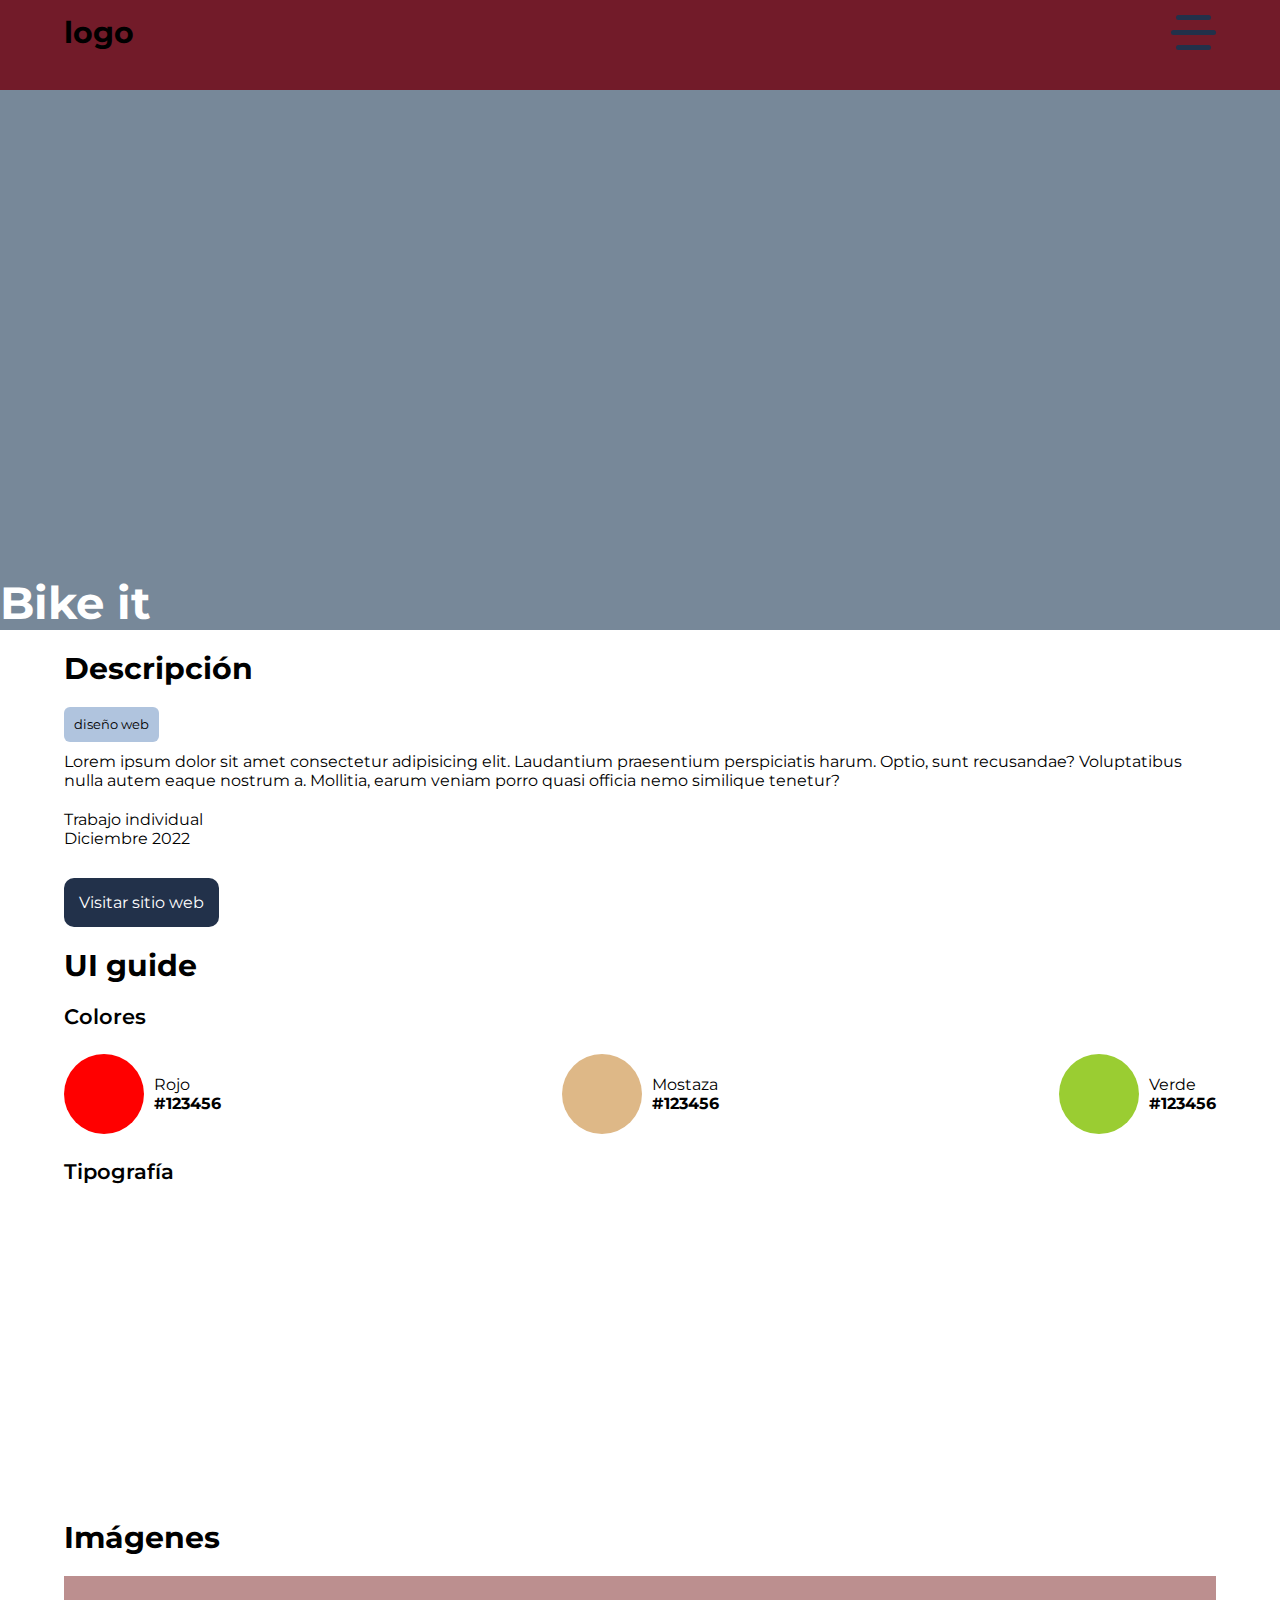
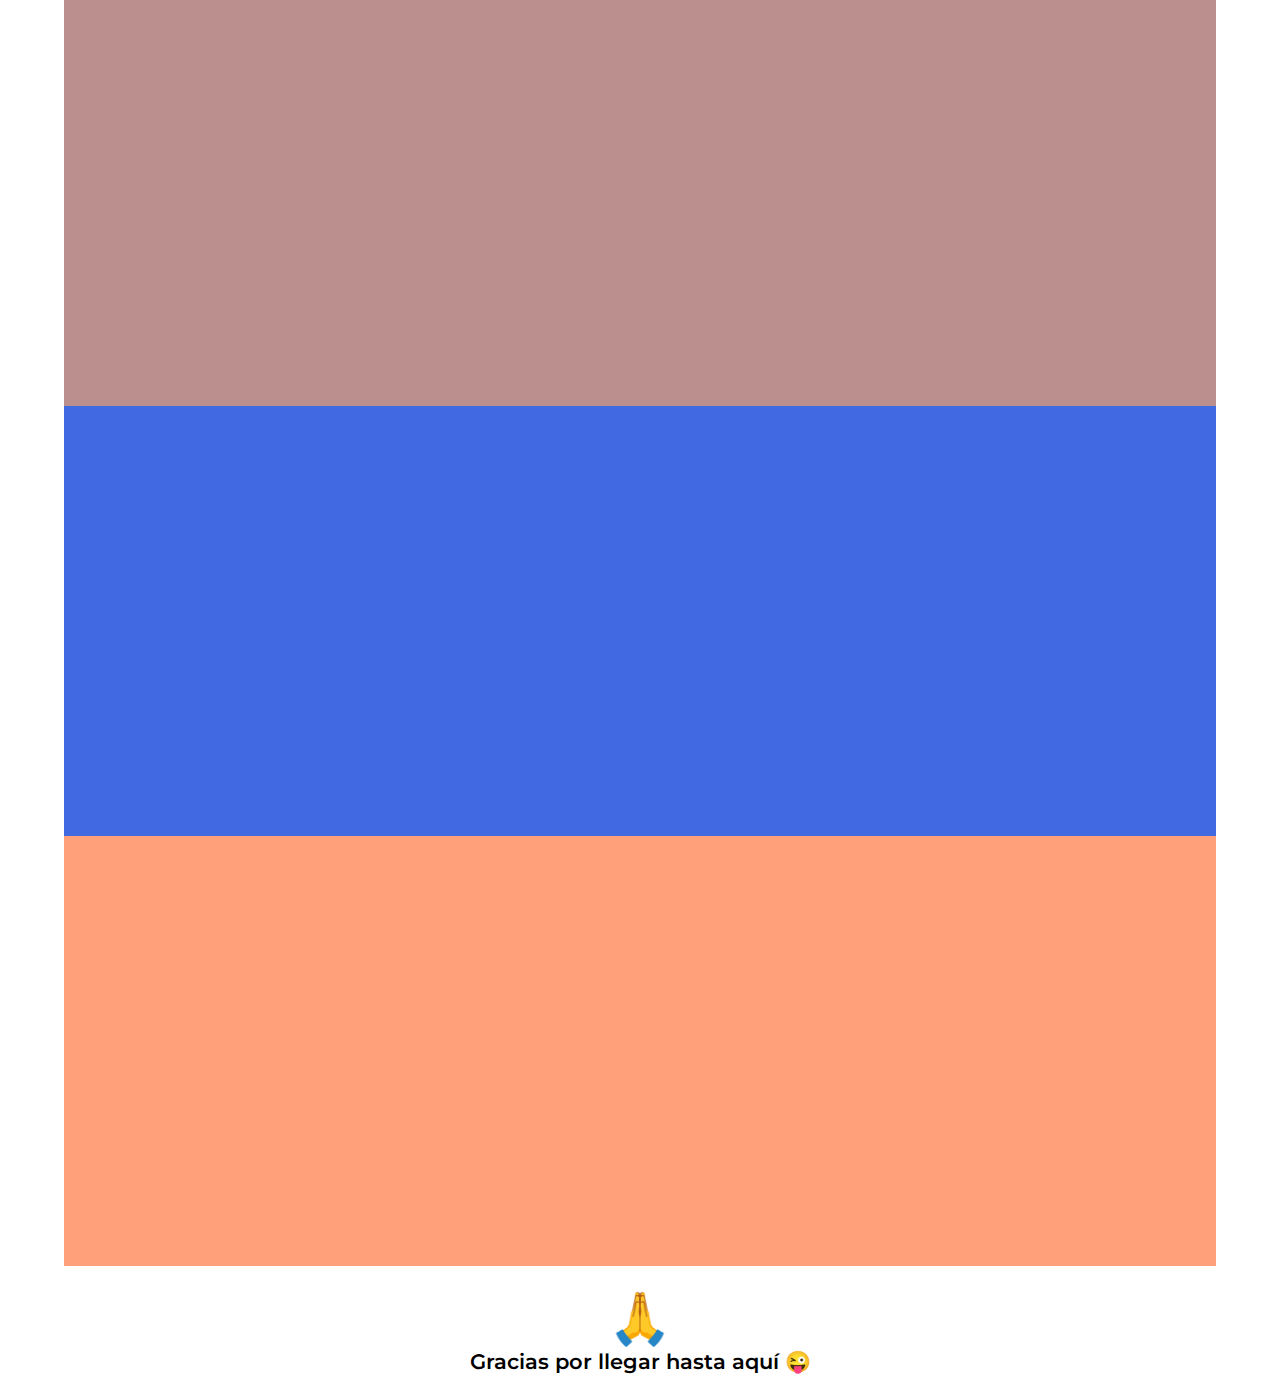
<file: ampliacion.html>
<!DOCTYPE html>
<html lang="en">
<head>
    <meta charset="UTF-8">
    <meta http-equiv="X-UA-Compatible" content="IE=edge">
    <meta name="viewport" content="width=device-width, initial-scale=1.0">
    <title>Ampliación</title>
    <link rel="stylesheet" href="style.css">
    <link rel="preconnect" href="https://fonts.googleapis.com">
    <link rel="preconnect" href="https://fonts.gstatic.com" crossorigin>
    <link href="https://fonts.googleapis.com/css2?family=Montserrat:wght@300;400;500;600;700;900&display=swap" rel="stylesheet">
</head>
<body>
    <header>
        <div id="nav">
            <div class="container">
                <h3>logo</h3>
                <div class="nav-toggle">
                    <span></span>
                    <span></span>
                    <span></span>
                </div> 
            </div>
        </div>
        <div class="menu">
            <a>inicio</a>
            <a>¿quién soy?</a>
            <a>trabajos</a>
            <a>contacto</a>
        </div>
    </header>
    <section class="ampliacion">
        <div class="ampliacion-img">
            <h2>Bike it</h2>
        </div>
        <div class="container">
            <div class="description">
                <h3>Descripción</h3>
                <div class="categorias">
                    <a href="#">diseño web</a>
                </div>
                <p>Lorem ipsum dolor sit amet consectetur adipisicing elit. Laudantium praesentium perspiciatis harum. Optio, sunt recusandae? Voluptatibus nulla autem eaque nostrum a. Mollitia, earum veniam porro quasi officia nemo similique tenetur?</p>
                <div class="description-extra">
                    <p>Trabajo individual</p>
                    <p>Diciembre 2022</p>
                </div>
                
                
                <a class="enlace" href="#">Visitar sitio web</a>
            </div>
            <div class="uiguide">
                <h3>UI guide</h3>
                <h4>Colores</h4>
                <div class="colores">
                    <div class="color-individual">
                        <div class="circulo primero"></div>
                        <p>Rojo <br> <span>#123456</span></p>
                    </div>
                    <div class="color-individual">
                        <div class="circulo segundo"></div>
                        <p>Mostaza <br> <span>#123456</span></p>
                    </div>
                    <div class="color-individual">
                        <div class="circulo tercero"></div>
                        <p>Verde <br> <span>#123456</span></p>
                    </div>
                </div>
                <h4>Tipografía</h4>
                <div class="tipografia-div"></div>
            </div>
            <div class="imagenes-ampliacion">
                <h3>Imágenes</h3>
                <div class="img1"></div>
                <div class="img2"></div>
                <div class="img3"></div>
            </div>
            <div class="agradecimiento">
                <span>&#128591;</span>
                <h4>Gracias por llegar hasta aquí &#128540</h4>
            </div>
        </div>

        
        
        
    </section>
</body>
</html>
</file>
<file: style.css>
/* ------- ESTILOS GENERALES -------- */

* {
    font-family: 'Montserrat', sans-serif;
    text-decoration: none;
    margin: 0;
    padding: 0;
}

h1 {
    font-size: 3.3em;
    font-weight: 900;
    line-height: 1.2;
}

h2 {
    width: 90%;
    margin: 0 auto;
    font-size: 2.8em;
}

h3 {
    font-size: 1.9em;
}
h4 {
    font-size: 1.3em;
    font-weight: 600;
}


/* ------- MENU HAMBURGUESA -------- */

#nav {
    height: 10vh;
    background: #721B29;
}

#nav .container {
    padding: 10px 0;
    display: flex;
    justify-content: space-between;
    align-items: center;
}
.menu {
    display: none;
    background-color: #721B29;
    height: 100vh;
    width: 100%;
    transform: translateX(150%);
    transition: transform 0.5s ease-in;
}

.active {
    display: flex;
    flex-direction: column;
    justify-content: space-evenly;
    align-items: center;
    transform: translateX(0%);
    color: white;
    z-index: 100;
}

.menu a {
    font-size: 1.6em;
    cursor: pointer;
    font-weight: 600;
}

.menu a:hover {
    color: #414865;
}

.nav-toggle {
    display: flex;
    flex-direction: column;
    align-items: center;
    cursor: pointer;
}

.nav-toggle span {
    display: block;
    width: 35px;
    background: #22314A;
    height: 5px;
    border-radius: 10px;
    margin: 5px 0;
    transform-origin: left;
    transition: opacity 0.2s, transform 0.2s cubic-bezier(0.68, -0.6, 0.32, 1.6);
}

.nav-toggle span:nth-child(2){
    width: 45px;
}

.cruz span:nth-of-type(2){
    opacity: 0;
}

.cruz span:nth-of-type(1){
    transform: rotatez(45deg);
}

.cruz span:nth-of-type(3){
    transform: rotatez(-45deg);
}

/* ------- HEADER -------- */

.header-info {
    text-align: left;
    height: 90vh;
    background-image: url('https://i.postimg.cc/28BZF4Pg/prueba2.png');
    background-position: center;
}

.container {
    width: 90%;
    margin: 0 auto;
}

.header-info p {
    margin: 1.3em 0;
}

.header-info a {
    display: inline-block;
    padding: 15px 20px;
    border-radius: 30px;
    color: white;
    background: black;
    align-items: center;
    cursor: pointer;
}

.header-info ion-icon {
    margin-left: 10px;
    font-size: 1.2em;
}



/* ------- SECTION ONE -------- */

#quiensoy {
    background: grey;
    margin-top: 40px;
}

.quiensoy--img {
    background-image: linear-gradient(45deg, black, transparent), url('https://i.postimg.cc/vBcN0q7W/yo.jpg');
    height: 60vh;
    background-size: cover;
    position: relative;
}

.quiensoy--img h2 {
    color: white;
    position: absolute;
    bottom: 0;
    left: 0;
}

.btn-dropdown {
    background: lightsteelblue;
    display: flex;
    align-items: center;
    justify-content: space-between;
    margin: 30px 0;
}

.btn-dropdown-content {
    margin: 20px 0;
}
.btn-dropdown-titles {
    display: flex;
    align-items: center;
}


.btn-dropdown-content-head {
    display: flex;
    justify-content: space-between;
    margin-bottom: 10px;
}


.btn-dropdown-content-bar, .porcentaje {
    height: 10px;
    border-radius: 0.25rem;
    background-color: #22314A;
}

.porcentaje {
    display: block;
    background-color: #721B29;
}

.html {
    width: 60%;
}

.css {
    width: 90%;
}



.html {
    width: 60%;
}

.css {
    width: 90%;
}


/* ------- AMPLIACIÓN -------- */


.ampliacion h3 {
    margin: 20px 0;
}

.ampliacion h4 {
    margin: 15px 0;
}


.ampliacion-img {
    background-color: lightslategray;
    height: 60vh;
    position: relative;
}

.ampliacion-img h2 {
    color: white;
    position: absolute;
    bottom: 0;
    left: 0;
}

.description-extra {
    margin: 20px 0;
}

.categorias {
    margin-bottom: 10px;
}

.categorias a {
    display: inline-block;
    background-color: lightsteelblue;
    border-radius: 6px;
    padding: 10px;
    font-size: 0.8em;
    color: black;
}

.enlace  {
    display: inline-block;
    background-color: #22314A;
    border-radius: 10px;
    padding: 15px;
    font-size: 1em;
    color: white;
    margin-top: 10px;
}
.colores {
    display: flex;
    flex-wrap: wrap;
    justify-content: space-between;
}

.color-individual {
    display: flex;
    align-items: center;
    margin: 10px 0;
}

.color-individual p {
    margin-left: 10px;
}

.color-individual span {
    font-weight: bold;
}

.circulo{
    width: 80px;
    height: 80px;
    border-radius: 50%;
}

.circulo.primero {
    background-color: red;
}
.circulo.segundo {
    background-color: burlywood;
}
.circulo.tercero {
    background-color: yellowgreen;
}

.tipografia-div {
    background: url('https://i.postimg.cc/05F6ct5F/tipomobile.jpg');
    height: 300px;
    background-size: contain;
    background-repeat: no-repeat;
}

.imagenes-ampliacion div{
    height: 280px;
}

.imagenes-ampliacion .img1 {
    background-color: rosybrown;
}
.imagenes-ampliacion .img2 {
    background-color: royalblue;
}
.imagenes-ampliacion .img3 {
    background-color: lightsalmon;
}

.agradecimiento {
    margin: 20px 0;
    text-align: center;
}

.agradecimiento span {
    font-size: 3.2em;
}

.agradecimiento h4 {
    margin: 0;
}






.trabajos-grid {
    display: grid;
    grid-template-columns: repeat(9, 1fr);
    grid-template-rows: repeat(10, 1fr);
    grid-row-gap: 30px;
}
/*
.trabajos-grid article:nth-child(1){
    background: rosybrown;
    grid-column: 1/5;
    grid-row: 1/3;
}
*/

.trabajos-grid article:nth-child(1){
    background: rosybrown;
    grid-area: 1 / 1 / 6 / 4;
}

.trabajos-grid article:nth-child(2){
    background: yellow;
    grid-area: 1 / 4 / 3 / 7;
}

.trabajos-grid article:nth-child(3){
    background: lemonchiffon;
    grid-area: 1 / 7 / 4 / 10;
}
.trabajos-grid article:nth-child(4){
    background: goldenrod;
    grid-area: 6 / 1 / 8 / 4;
}
.trabajos-grid article:nth-child(5){
    background: paleturquoise;
    grid-area: 3 / 4 / 6 / 7;
}
.trabajos-grid article:nth-child(6){
    background: plum;
    grid-area: 4 / 7 / 9 / 10;
}
.trabajos-grid article:nth-child(7){
    background: lightsalmon;
    grid-area: 8 / 1 / 11 / 4;
}
.trabajos-grid article:nth-child(8){
    background: blue;
    grid-area: 6 / 4 / 11 / 7;
}
.trabajos-grid article:nth-child(9){
    background: olive;
    grid-area: 9 / 7 / 11 / 10;
}



/* ------- RESPONSIVE -------- */

@media screen and (min-width:992px){
    .ayuda {
        display: flex;
        align-items: center;
    }
    .header-info {
        height: auto;
        width: 50%;
    }
    .header-info h1 {
        font-size: 4em;
    }
    .ayuda .header-texture {
        order: 2;
        width: 50%;
        height: 90vh;
        background-image: url(/img/inicio2.svg);
        background-size: cover;
    }
    .quiensoy--img {
        width: 50%;
        height: 80vh;
    }
    .entero {
        width: 50%;
    }
    .ocultar {
        display: none;
    }
    #quiensoy h2 {
        position: inherit;
    }
    .tipografia-div {
        background: url('https://i.postimg.cc/JzcG7M3C/tipodesktop.jpg');
        height: 300px;
        background-size: contain;
        background-repeat: no-repeat;
    }
    .imagenes-ampliacion div{
        height: 430px;
    }
}
</file>
